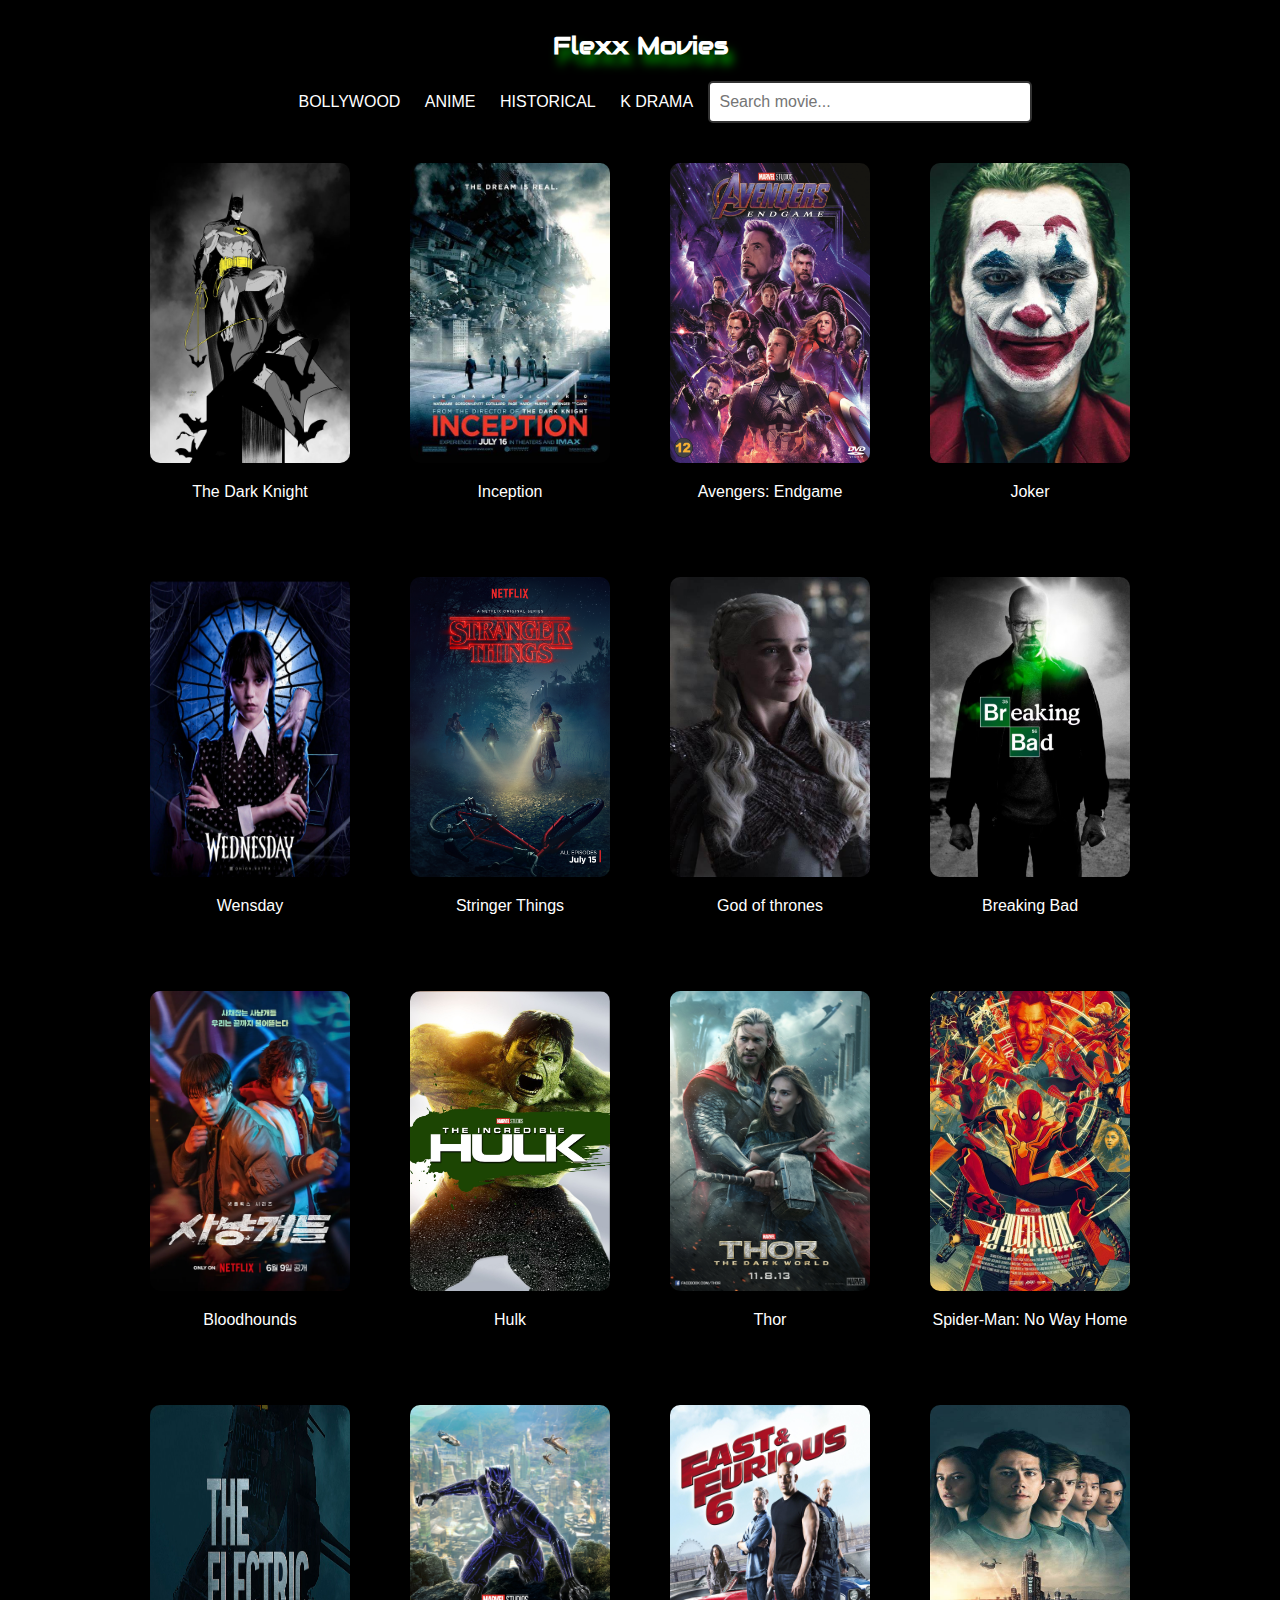
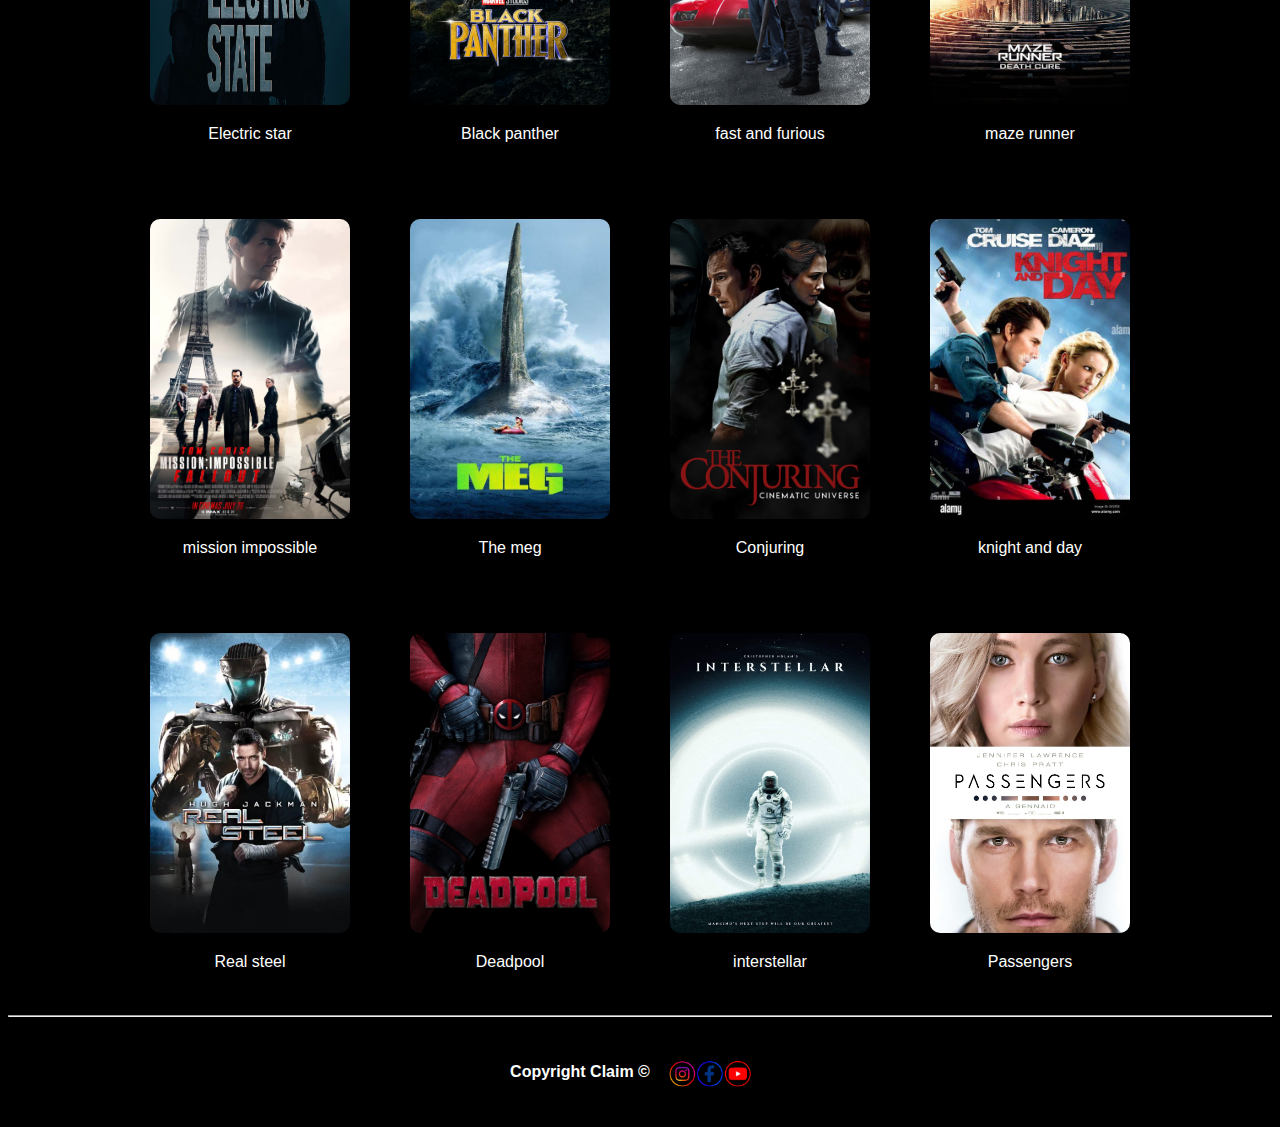
<file: movi project/index.html>
<!DOCTYPE html>
<html lang="en">
<head>
    <link rel="stylesheet" href="https://fonts.googleapis.com/css?family=Audiowide&effect=neon|fire">
    <meta charset="UTF-8">
    <meta name="viewport" content="width=device-width, initial-scale=1.0">
    <title>Movie Search with Image Highlight</title>
    <style>
        body {
            font-family: Arial, sans-serif;
            text-align: center;
            margin-top: 30px;
            background-color: black;
            color: white;
           /* background-image: url(https://wallpapers.com/images/hd/netflix-background-gs7hjuwvv2g0e9fj.jpg);*/
        }
        .search-box {
            width: 300px;
            padding: 10px;
            border: 2px solid #333;
            border-radius: 5px;
            font-size: 16px;
        }
       .movie-container {
            display: fLex;
            justify-content: center;
            flex-wrap: wrap;
            gap: 20px;
            margin-top: 20px;
       }
        .movie {
            margin: 10px;
            padding: 10px;
            text-align: center;
            transition: all 0.3s ease;
        }
        .movie img {
            width: 200px;
            height: 300px;
            border-radius: 10px;
            transition: all 0.3s ease;
        }
        .highlight {
            box-shadow: 0 0 15px black, 0 0 30px white, 0 0 50px black, 0 0 80px white, 0 0 100px black;
          /*  border: 3px solid rgb(243, 68, 255);*/
            transform: scale(1.1);
        }
        .copyright{
            align-items: center;
            justify-content: center;
            display: flex;
        }
        .movie:hover{
            box-shadow: 0 0 15px rgb(255, 255, 255), 0 0 25px rgb(255, 255, 255), 0 0 50px rgb(255, 255, 255), 0 0 75px rgb(0, 0, 0), 0 0 100px rgb(255, 255, 255);
        }
        a{
            color: white;
            text-decoration: none;
        }
        ul{
            list-style-type: none;
            background-color: black;
            color: white;
            align-items: center;
            justify-content: center;
            text-align: center;
            border-radius: 15px;
            
            
        }
        ul li {
            display: inline-block;
            padding: 10px;
            transition: 0.8s;
            
        
            
        }
        ul li:hover{
            background-color: rgb(239, 23, 243);
            box-shadow: 0 0 15px rgb(215, 36, 255), 0 0 35px rgb(219, 18, 255), 0 0 75px rgb(0, 49, 128), 0 0 100px rgb(57, 11, 239);
            color: white;
            border-radius: 7px;
        }
        .flexx{
            font-family: "Audiowide",sans-serif;
            text-shadow: 5px 10px 10px green;
        }
        
    </style>
</head>
<body>

    <h2 class="flexx font-effect-neon">Flexx Movies</h2>
    <div class="main">
        <ul>
          <!-- <li><a href="http://127.0.0.1:5500/headline.html">HOLLYWOOD</a></li>--> 
            <li><a href="bollywood.html">BOLLYWOOD</a></li>
            <li><a href="@">ANIME</a></li>
            <li><a href="@">HISTORICAL</a></li>
            <li><a href="kdrama.html">K DRAMA</a></li>
            <input type="text" class="search-box" id="searchInput" placeholder="Search movie...">
        </ul>
    </div>

    
    <div class="movie-container" id="movieContainer">


        <div class="movie" id="movie1">
            <img onclick="alert('Movie not avalebal')" src="batman-by-dan-mora-v0-jm35wvihr52d1.webp" alt="The Dark Knight">
            <p>The Dark Knight</p>
        </div>


        <div class="movie" id="movie2">
            <img onclick="alert('Movie not avalebal')" src="inception.jpg" alt="Inception">
            <p>Inception</p>
        </div>


        <div class="movie" id="movie3">
            <img onclick="alert('Movie not avalebal')" src="avenger.jpg" alt="Avengers: Endgame">
            <p>Avengers: Endgame</p>
        </div>


        <div class="movie" id="movie4">
            <a href="https://www.filmyzilla.coop.in/movie/2248/Joker-(2019)-hindi-dubbed.html" target="_blank">
            <img src="jocker.jpg" alt="Joker"></a>
            <p>Joker</p>
        </div>

         
            <div onclick="alert('Movie not avalebal')" class="movie" id="movie5">
                <img src="wensday.jpg" alt="Wensday">
                <p>Wensday</p>
            </div>


            <div onclick="alert('Movie not avalebal')" class="movie" id="movie6">
                <img src="stringer thing.jpg" alt="Stringer Things">
                <p>Stringer Things</p>
            </div>


            <div onclick="alert('Movie not avalebal')" class="movie" id="movie7">
                <img src="god of thrown.jpg" alt="God of Thrown">
                <p>God of thrones</p>
            </div>


            <div onclick="alert('Movie not avalebal')" class="movie" id="movie8">
                <img src="breaking bad" alt="Breaking Bad">
                <p>Breaking Bad</p>
            </div>


            <div onclick="alert('Movie not avalebal')" class="movie" id="movie9">
                <img src="bolldhunds.jpg" alt="Bloodhounds">
                <p>Bloodhounds</p>
            </div>


            <div onclick="alert('Movie not avalebal')" class="movie" id="movie10">
                <img src="hulk.jpg" alt="Hulk">
                <p>Hulk</p>
            </div>


            <div onclick="alert('Movie not avalebal')" class="movie" id="movie11">
                <img src="thor.jpg" alt="Thor">
                <p>Thor</p>
            </div>


            <div class="movie" id="movie12">
                <a href="https://moviesanywhere.com/movie/spider-man-no-way-home-2021" target="_blank">
                <img  src="spiderman" alt="Spider-Man: No Way Home"></a>
                <p>Spider-Man: No Way Home</p>
            </div>
      
            <div onclick="alert('Movie not avalebal')" class="movie" id="movie12">
                <img src="the electric state.jpg" alt="electric star">
                <p>Electric star</p>
            </div>

            <div onclick="alert('Movie not avalebal')" class="movie" id="movie11">
                <img src="blackpanther.jpg" alt="Black panther">
                <p>Black panther</p>
            </div>

            <div onclick="alert('Movie not avalebal')" class="movie" id="movie11">
                <img src="fast end furious.jpg" alt="fast and furious">
                <p>fast and furious</p>
            </div>

            <div onclick="alert('Movie not avalebal')" class="movie" id="movie11">
                <img src="maze runner.jpg" alt="maze runner">
                <p>maze runner</p>
            </div>

            <div onclick="alert('Movie not avalebal')" class="movie" id="movie11">
                <img src="mission impossible.jpg" alt="mission impossible">
                <p>mission impossible</p>
            </div>

            <div onclick="alert('Movie not avalebal')" class="movie" id="movie11">
                <img src="the meg.jpg" alt="the meg">
                <p>The meg</p>
            </div>

            <div onclick="alert('Movie not avalebal')" class="movie" id="movie11">
                <img src="conguring.jpg" alt="conjuring">
                <p>Conjuring</p>
            </div>

            <div onclick="alert('Movie not avalebal')" class="movie" id="movie11">
                <img src="knight and day.jpg" alt="knight and day">
                <p>knight and day</p>
            </div>

            <div onclick="alert('Movie not avalebal')" class="movie" id="movie11">
                <img src="real steel.webp" alt="REAL STEEL">
                <p>Real steel</p>
            </div>

            <div onclick="alert('Movie not avalebal')" class="movie" id="movie11">
                <img src="deadpool.jpg" alt="deadpool">
                <p>Deadpool</p>
            </div>

            <div onclick="alert('Movie not avalebal')" class="movie" id="movie11">
                <img src="interstellar.jpg" alt="interstellar">
                <p>interstellar</p>
            </div>

            <div onclick="alert('Movie not avalebal')" class="movie" id="movie11">
                <img src="passengers.jpg" alt="passengers">
                <p>Passengers</p>
            </div>



    </div>
<hr>
<h4 class="copyright">Copyright Claim ©<img src="social media1 logos.webp" width="120px"></h4>
    <script>
        document.getElementById('searchInput').addEventListener('input', function() {
            let filter = this.value.toLowerCase();
            let movies = document.querySelectorAll('.movie');
            let container = document.getElementById('movieContainer');

            let matchedMovies = [];

            movies.forEach(function(movie) {
                let movieName = movie.textContent.toLowerCase();
                if (movieName.includes(filter) && filter !== "") {
                    movie.classList.add('highlight');
                    matchedMovies.unshift(movie); // Top pe lane ke liye
                } else {
                    movie.classList.remove('highlight');
                    matchedMovies.push(movie);
                }
            });

            // Movies ko container ke andar dobara arrange karna
            container.innerHTML = "";
            matchedMovies.forEach(movie => container.appendChild(movie));
        });
    </script>

</body>
</html>
</file>
